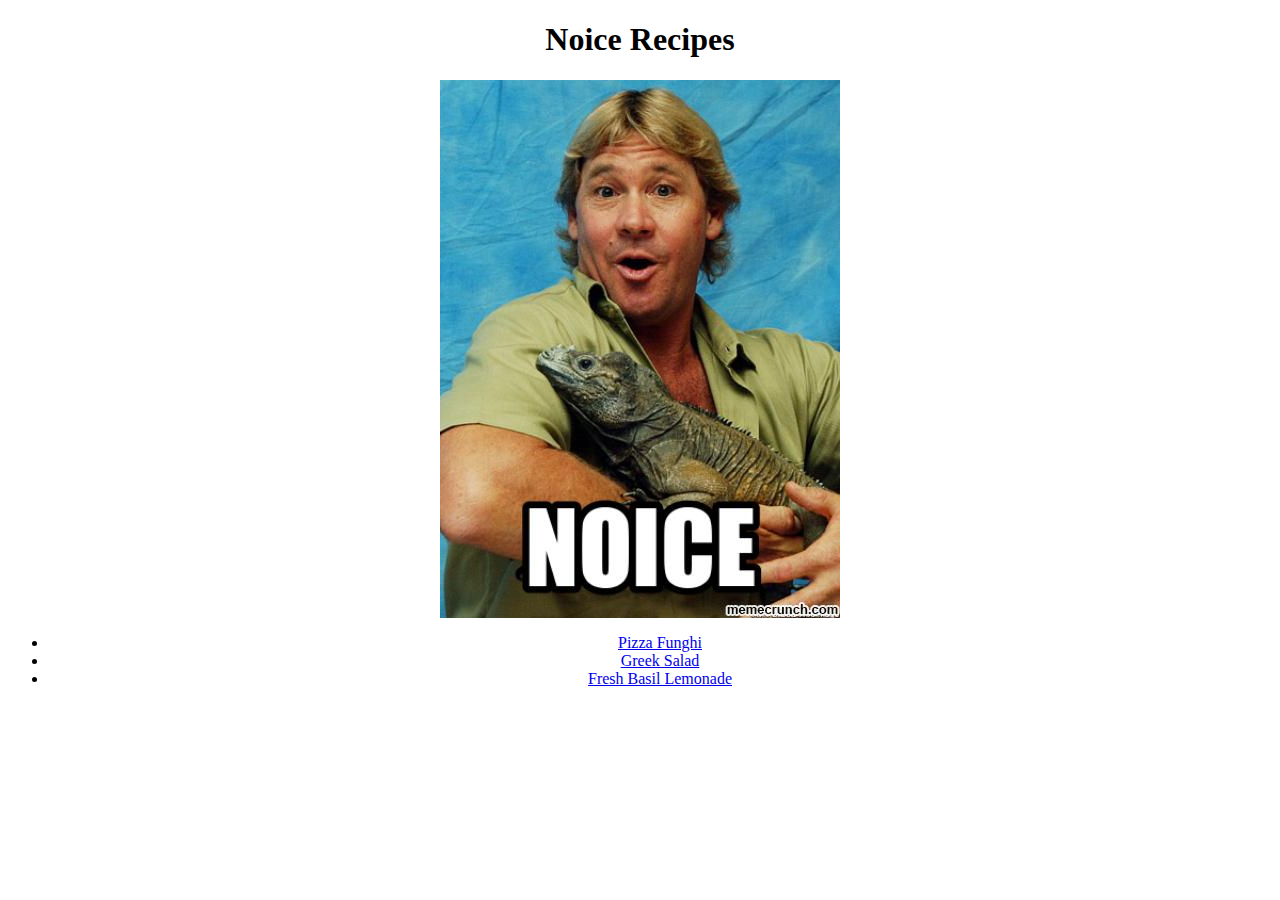
<file: index.html>
<!DOCTYPE html>
<html>
    <head>
        <title>Odin Recipes</title>
        <meta charset="UTF-8">
        <link rel="stylesheet" href="style.css">

    </head>
    <body style="background-image: -moz-linear-gradient(to right, #d6e5fa, #FAEBD7);">
       
        <h1 class="header">Noice Recipes</h1>
        <img class="front-pic" src=./images/noice.jpeg alt="noice picture">
        <p><ul></p>
            <div class="main-list">
        <li><a href=./recipes/Pizza_Fungi.html>Pizza Funghi</a></li>
    </body>
    <li><a href=./recipes/greek_salad.html> Greek Salad </a></li>
    <li><a href=./recipes/lemonade.html> Fresh Basil Lemonade</a></li>
</ul>
</div>
    </html>
</file>
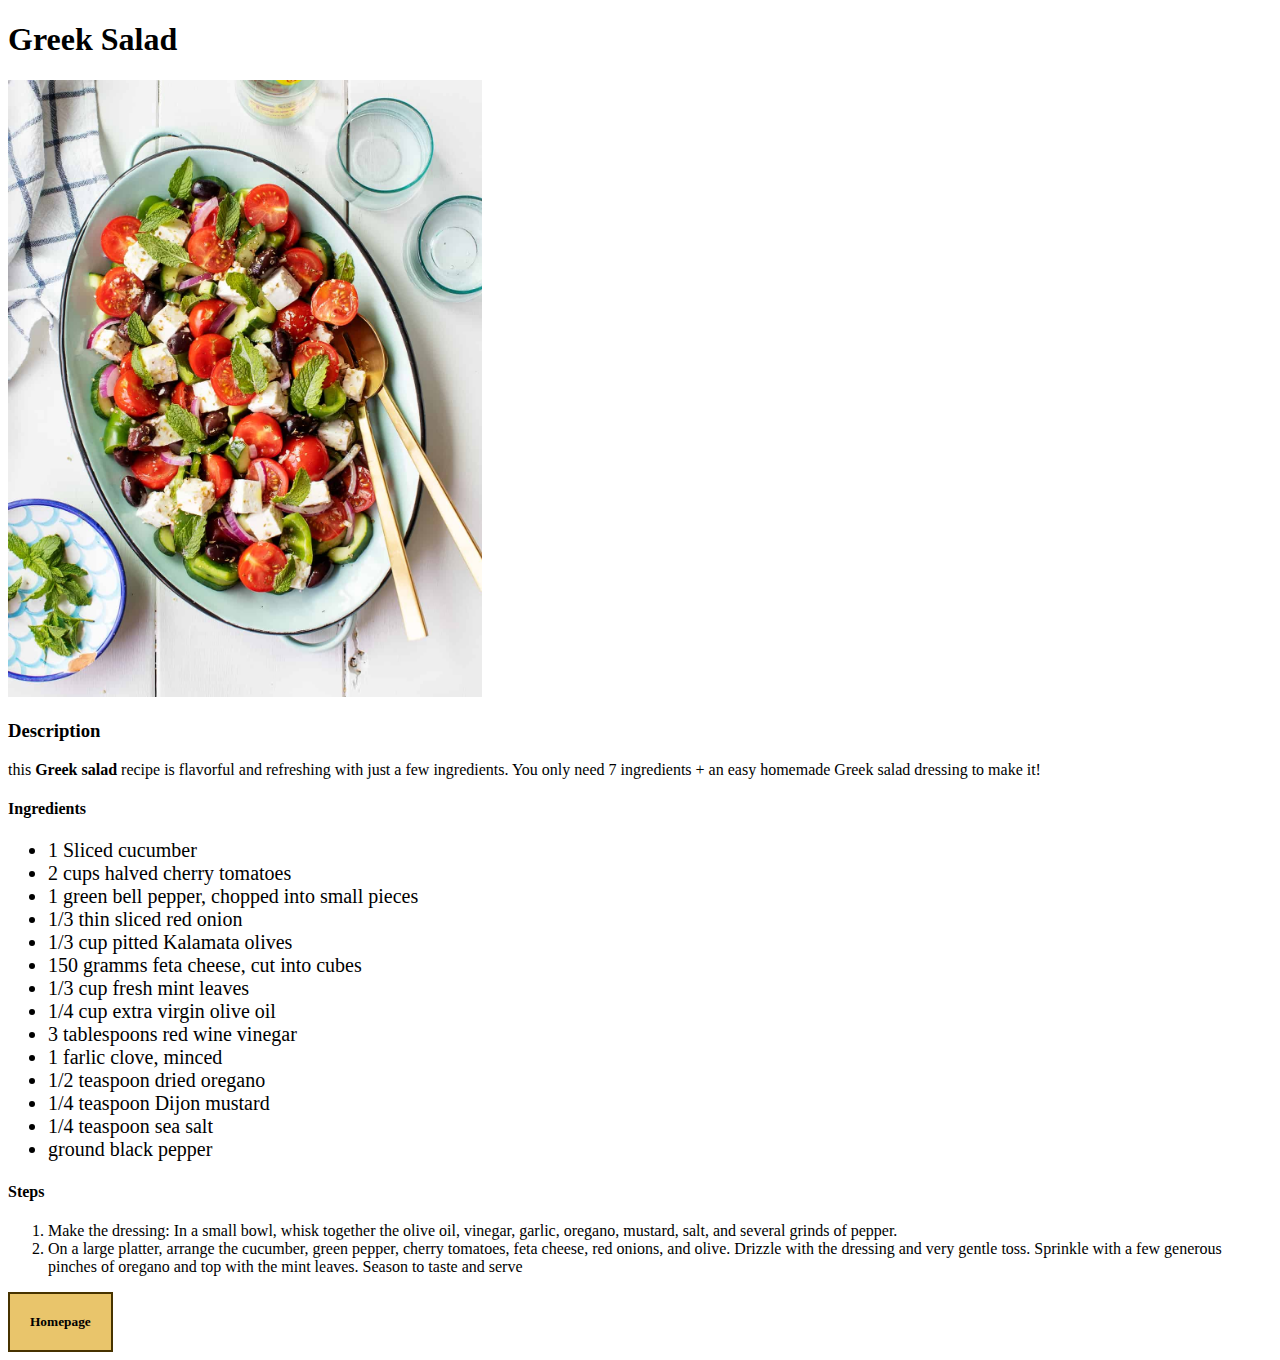
<file: recipes/greek_salad.html>
<!DOCTYPE html>
<html>
    <head>
        <title>Greek Salad</title>
        <meta charset="UTF-8">
        <link rel="stylesheet" href="../style.css">
    </head>
    <body style="background-image: -moz-linear-gradient(to right, #e6f0fd, #FAEBD7);">
        <h1> Greek Salad</h1>
        <div>
        <img class="pic" src=../images/greek_salad.jpeg alt="tasty-looking Greek salad">
    </div>
        <h3>Description</h3>
        <p> this <strong>Greek salad</strong> recipe is flavorful and refreshing with just a few ingredients. You only need 7 ingredients + an easy homemade Greek salad dressing to make it! </p>
    <p><h4>Ingredients</h4></p>
    <div class="ingredients">
    <ul>
        <li>1 Sliced cucumber</li>
        <li>2 cups halved cherry tomatoes</li>
        <li>1  green bell pepper, chopped into small pieces</li>
        <li>1/3 thin sliced red onion</li>
        <li>1/3 cup pitted Kalamata olives</li>
        <li>150 gramms feta cheese, cut into cubes</li>
        <li>1/3 cup fresh mint leaves</li>
        <li>1/4 cup extra virgin olive oil</li>
        <li>3 tablespoons red wine vinegar</li>
        <li>1 farlic clove, minced</li>
        <li>1/2 teaspoon dried oregano</li>
        <li>1/4 teaspoon Dijon mustard</li>
        <li>1/4 teaspoon sea salt</li>
        <li>ground black pepper</li>

    </ul>
</div>
    <p><h4>Steps</h4></p>
    <ol>
        <li>Make the dressing: In a small bowl, whisk together the olive oil, vinegar, garlic, oregano, mustard, salt, and several grinds of pepper.</li>

        <li>On a large platter, arrange the cucumber, green pepper, cherry tomatoes, feta cheese, red onions, and olive. Drizzle with the dressing and very gentle toss. Sprinkle with a few generous pinches of oregano and top with the mint leaves. Season to taste and serve</li>

    </ol>
    <form action="../index.html">
        <button class="home"> <strong>Homepage</strong></button>
    </form>
    </body>
</html>
</file>
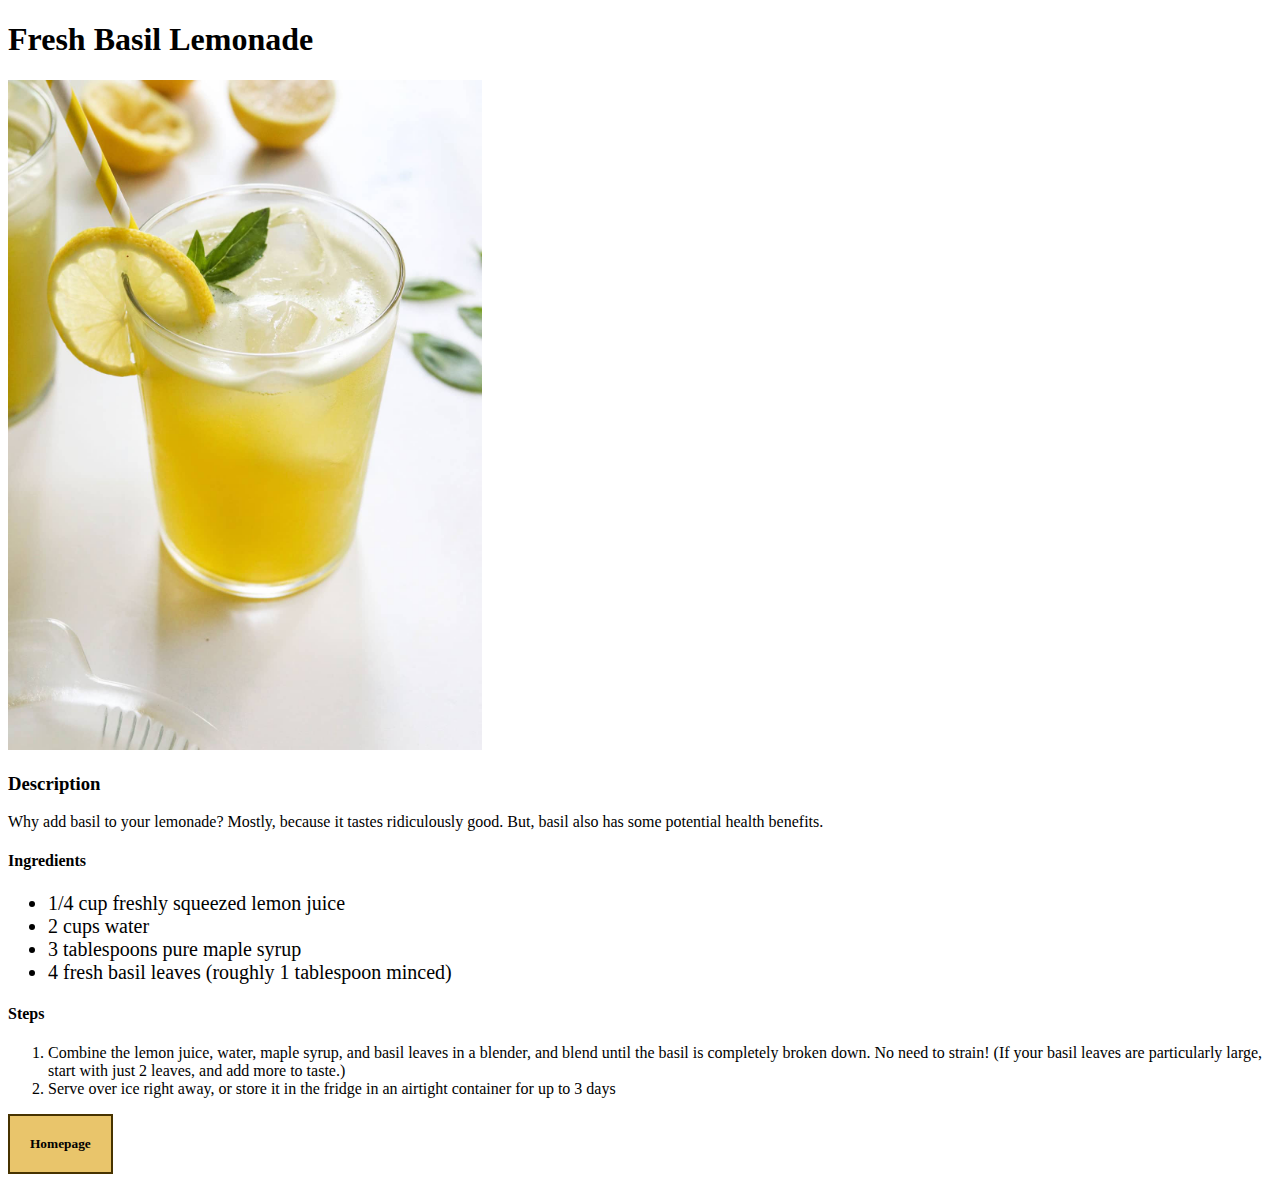
<file: recipes/lemonade.html>
<!DOCTYPE html>
<html>
    <head>
        <title>Fresh Basil Lemonade</title>
        <meta charset="UTF-8">
        <link rel="stylesheet" href="../style.css"> </head>
        <body style="background-image: -moz-linear-gradient(to right, #e6f0fd, #FAEBD7);"></body>
            <h1> Fresh Basil Lemonade</h1>
            <div>
            <img class="pic" src="../images/lemonade.jpeg" alt="Tasty lemonade picture">
            </div>
            <p><h3>Description</h3></p>
            <p>Why add basil to your lemonade? Mostly, because it tastes ridiculously good. But, basil also has some potential health benefits.</p>
            <h4>Ingredients</h4>
            <div class="ingredients">
            <p><ul>
                <li>1/4 cup freshly squeezed lemon juice</li>
                <li>2 cups water</li>
                <li>3 tablespoons pure maple syrup</li>
                <li>4 fresh basil leaves (roughly 1 tablespoon minced)</li>
                
            </ul></p>  
        </div>
            <p><h4>Steps</h4></p>
            <p><ol>
          
            <li>Combine the lemon juice, water, maple syrup, and basil leaves in a blender, and blend until the basil is completely broken down. No need to strain! (If your basil leaves are particularly large, start with just 2 leaves, and add more to taste.) </li>
            <li>Serve over ice right away, or store it in the fridge in an airtight container for up to 3 days</li>
        </ol></p>
        <form action="../index.html">
            <button class="home"> <strong>Homepage</strong></button>
    </form>
        </body>
    </head>
</file>
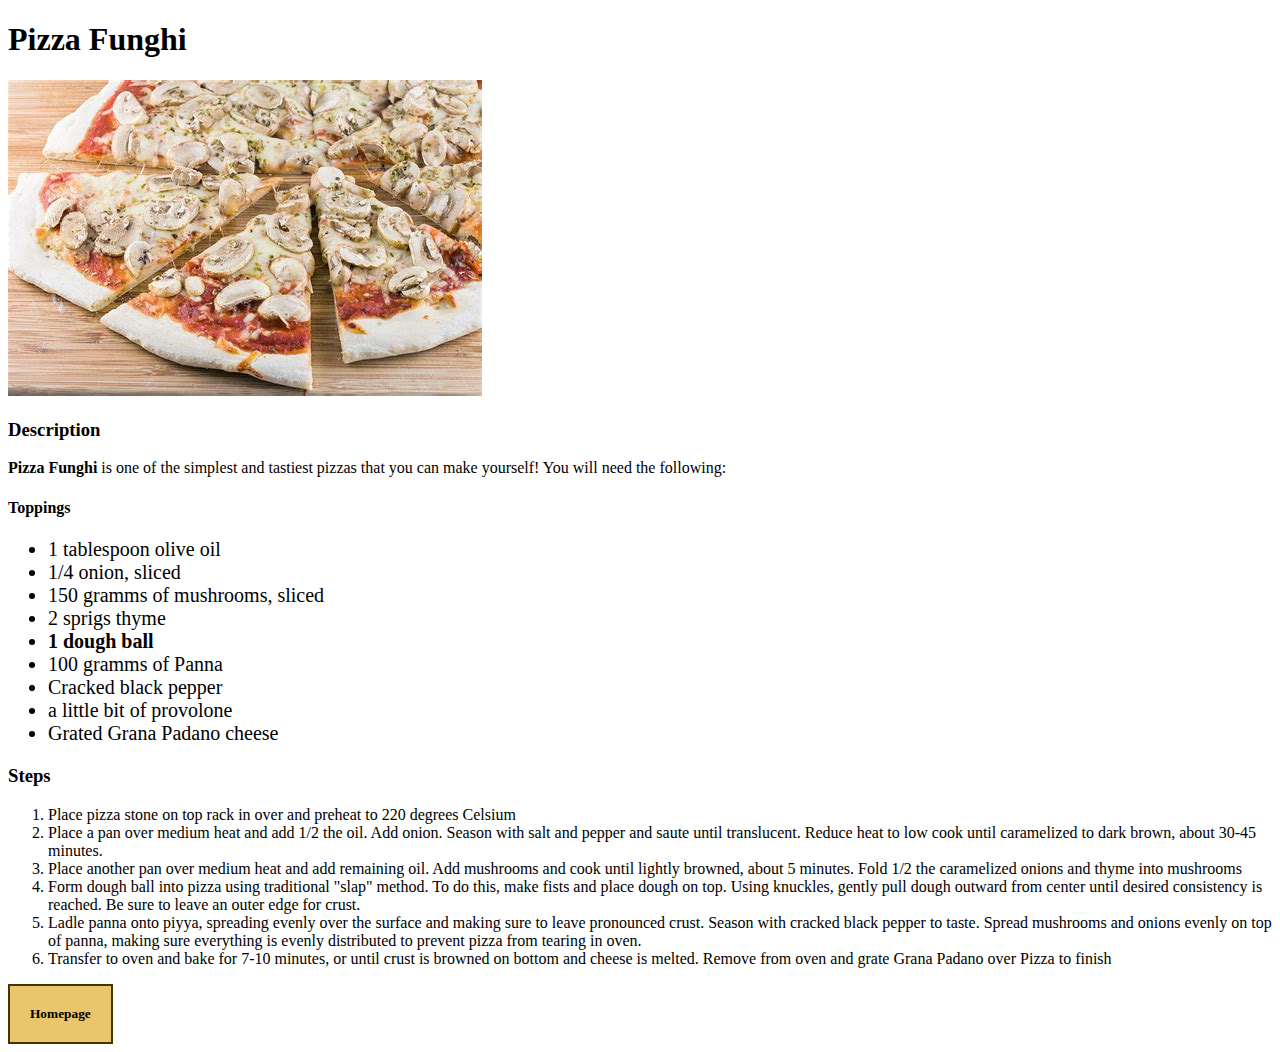
<file: recipes/Pizza_Fungi.html>
<!DOCTYPE html>
<html>
    <head>
        <title>Pizza Funghi</title>
        <meta charset="UTF-8">
        <link rel="stylesheet" href="../style.css">
    </head>
    <body style="background-image: -moz-linear-gradient(to right, #e6f0fd, #FAEBD7);">
        <h1>Pizza Funghi</h1>
        <div>
<img class="pic" src=../images/Pizza.jpeg alt="image of a tasty pizza">
</div>
    <h3> Description</h3>
    <p><strong>Pizza Funghi</strong> is one of the simplest and tastiest pizzas
        that you can make yourself! You will need the following:
    </p>
    <p><h4>Toppings</h4></p>
    <div class="ingredients">
    <ul>
        <li>1 tablespoon olive oil</li>
        <li>1/4 onion, sliced</li>
        <li>150 gramms of mushrooms, sliced</li>
        <li>2 sprigs thyme</li>
        <li> <strong>1 dough ball</strong></li>
        <li>100 gramms of Panna</li>
        <li>Cracked black pepper</li>
        <li>a little bit of provolone</li>
        <li>Grated Grana Padano cheese</li>
    </ul>
    </div>
    <p><h3>Steps</h3></p>
    <ol>
        <li>Place pizza stone on top rack in over and preheat to 220 degrees Celsium</li>
        <li>Place a pan over medium heat and add 1/2 the oil. Add onion. Season with salt and pepper and saute until translucent. Reduce heat to low cook until caramelized to dark brown, about 30-45 minutes.</li>
        <li>Place another pan over medium heat and add remaining oil. Add mushrooms and cook until lightly browned, about 5 minutes. Fold 1/2 the caramelized onions and thyme into mushrooms</li>
        <li>Form dough ball into pizza using traditional "slap" method. To do this, make fists and place dough on top. Using knuckles, gently pull dough outward from center until desired consistency is reached. Be sure to leave an outer edge for crust.</li>
        <li>Ladle panna onto piyya, spreading evenly over the surface and making sure to leave pronounced crust. Season with cracked black pepper to taste. Spread mushrooms and onions evenly on top of panna, making sure everything is evenly distributed to prevent pizza from tearing in oven.</li>
        <li>Transfer to oven and bake for 7-10 minutes, or until crust is browned on bottom and cheese is melted. Remove from oven and grate Grana Padano over Pizza to finish</li>
  
    </ol>
    <form action="../index.html">
        <button class="home"> <strong>Homepage</strong></button>
</body>
</html>
</file>
<file: style.css>
.pic { 
    width: 474px;
    height: auto;
}
.front-pic { 
    display: block;
    margin-left: auto;
    margin-right: auto;
    
}

.header {
    text-align: center;
}
.main-list {
text-align: center; 

}
.ingredients {
    font-family: cursive;
    font-size: 20px;
}
.home {
    background-color: rgb(233, 197, 107);
    font-weight: 2000px;
    font-family: 'Times New Roman', Times, serif;  
    padding: 20px;
    border: 2px solid rgb(71, 51, 0);
   
}
</file>
